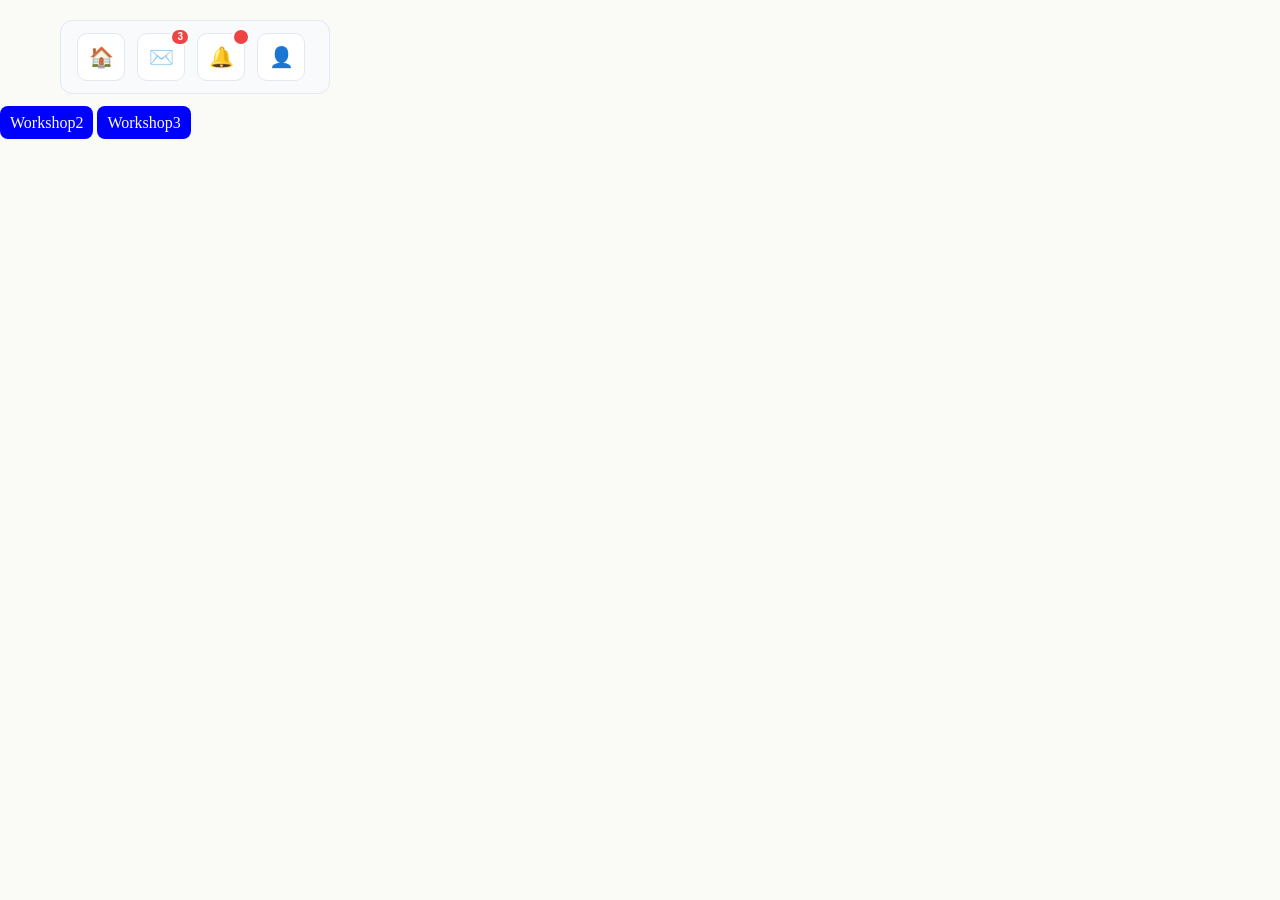
<file: index.html>
<!DOCTYPE html>
<html lang="en">

<head>
    <meta charset="UTF-8">
    <meta name="viewport" content="width=device-width, initial-scale=1.0">
    <title>Workshop1</title>
    <link rel="stylesheet" href="workshop1.css">
</head>

<body>
    <div class="toolbar">
        <button class="icon-btn" aria-label="Home">
            <span class="icon">🏠</span>
        </button>

        <button class="icon-btn" aria-label="Messages">
            <span class="icon">✉️</span>
            <span class="badge">3</span>
        </button>

        <button class="icon-btn" aria-label="Notifications">
            <span class="icon">🔔</span>
            <span class="badge badge--dot"></span>
        </button>

        <button class="icon-btn" aria-label="Profile">
            <span class="icon">👤</span>
        </button>
    </div>
    <div class="workshop">
        <a href="workshop2/workshop2.html">Workshop2</a>
        <a href="workshop3/workshop3.html">Workshop3</a>
    </div>
</body>

</html>
</file>
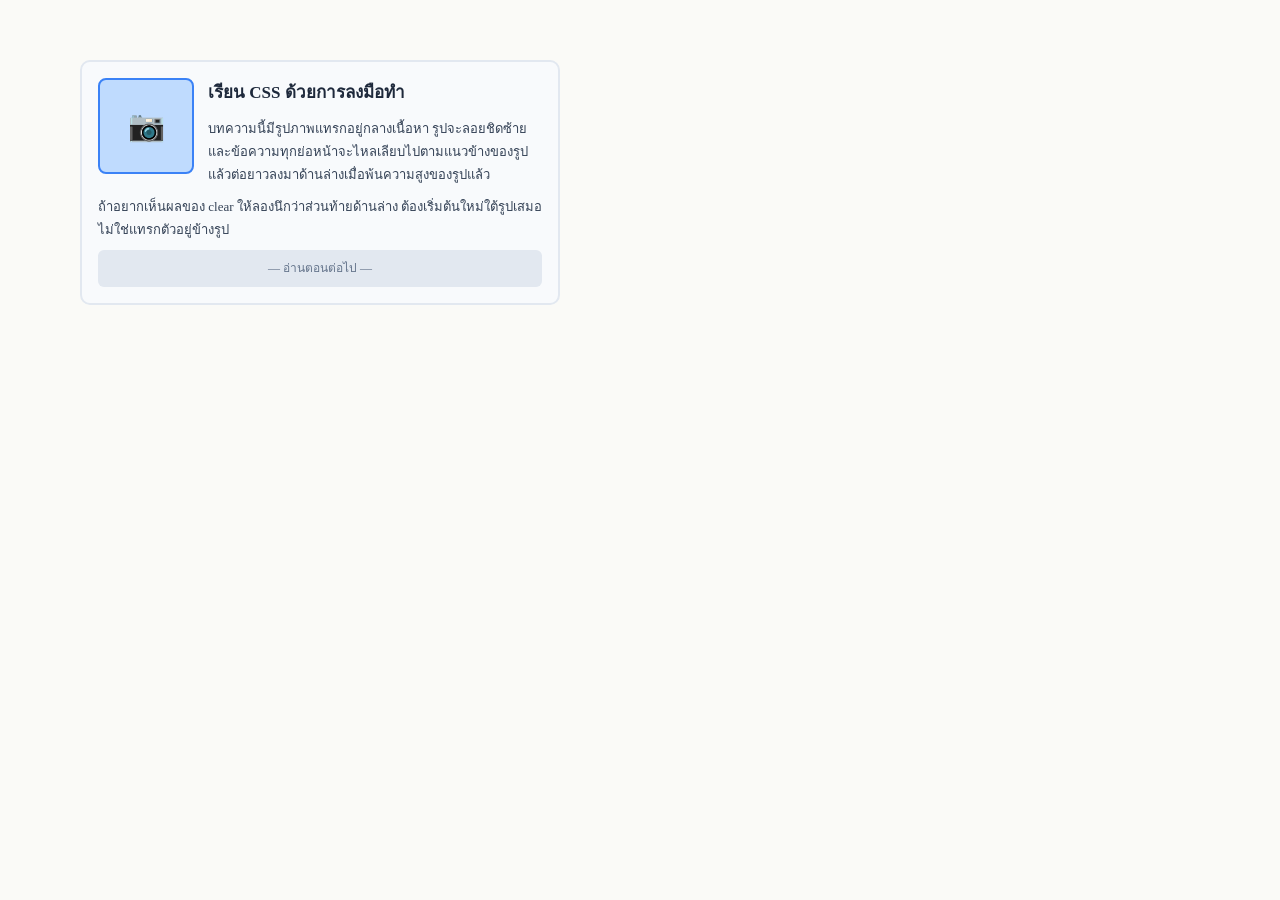
<file: workshop2/workshop2.html>
<!DOCTYPE html>
<html lang="en">

<head>
    <meta charset="UTF-8">
    <meta name="viewport" content="width=device-width, initial-scale=1.0">
    <title>Workshop2</title>
    <link rel="stylesheet" href="workshop2.css">
</head>

<body>
    <article class="article">
        <div class="photo">📷</div>
        <h2 class="headline">เรียน CSS ด้วยการลงมือทำ</h2>
        <p class="text">
            บทความนี้มีรูปภาพแทรกอยู่กลางเนื้อหา รูปจะลอยชิดซ้าย
            และข้อความทุกย่อหน้าจะไหลเลียบไปตามแนวข้างของรูป
            แล้วต่อยาวลงมาด้านล่างเมื่อพ้นความสูงของรูปแล้ว
        </p>
        <p class="text">
            ถ้าอยากเห็นผลของ clear ให้ลองนึกว่าส่วนท้ายด้านล่าง
            ต้องเริ่มต้นใหม่ใต้รูปเสมอ ไม่ใช่แทรกตัวอยู่ข้างรูป
        </p>
        <div class="footer">— อ่านตอนต่อไป —</div>
    </article>
</body>

</html>
</file>
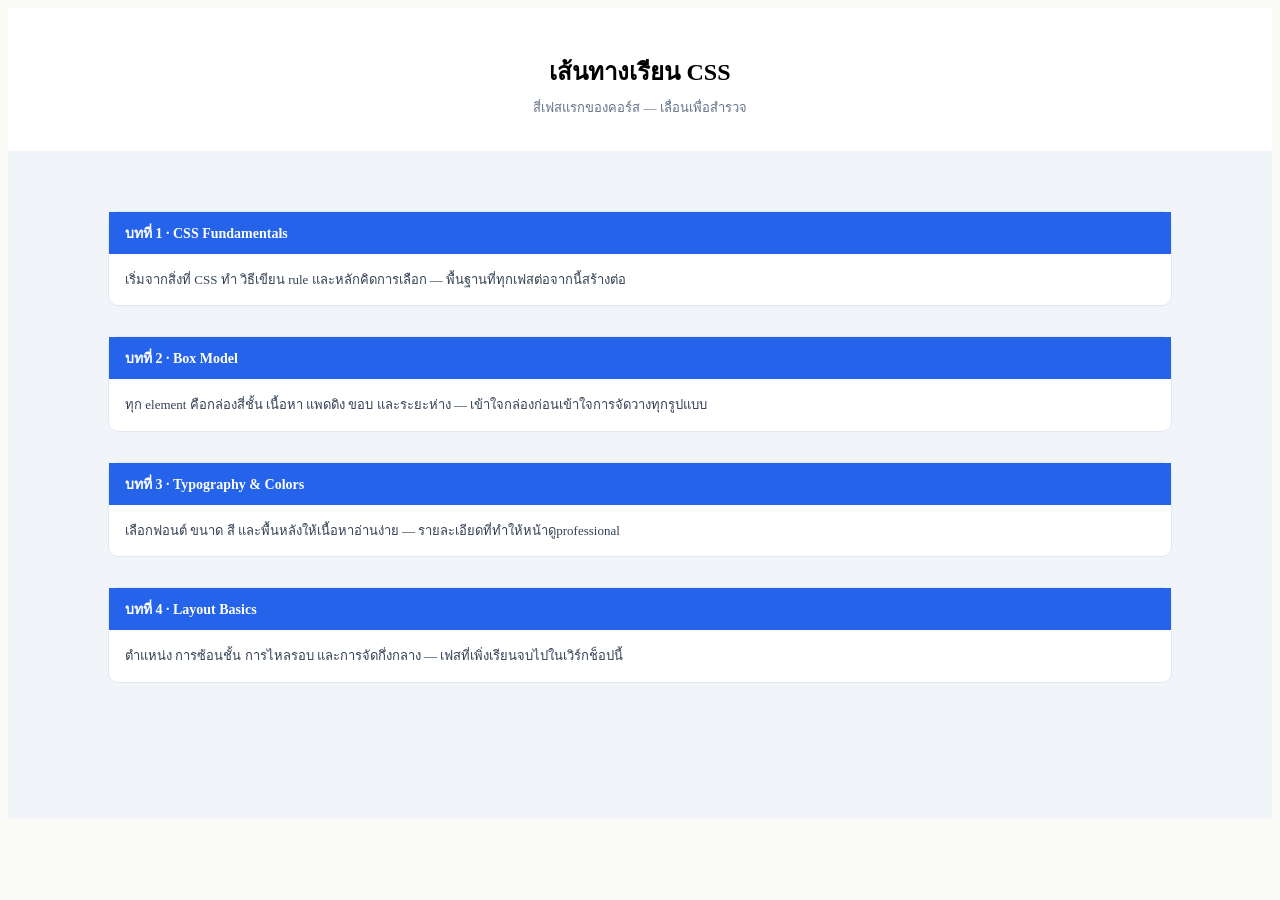
<file: workshop3/workshop3.html>
<!DOCTYPE html>
<html lang="en">

<head>
    <meta charset="UTF-8">
    <meta name="viewport" content="width=device-width, initial-scale=1.0">
    <title>Workshop3</title>
    <link rel="stylesheet" href="workshop3.css">
</head>

<body>
    <div class="page">
        <header class="hero">
            <div class="container">
                <h1 class="page-title">เส้นทางเรียน CSS</h1>
                <p class="page-sub">สี่เฟสแรกของคอร์ส — เลื่อนเพื่อสำรวจ</p>
            </div>
        </header>

        <main class="content">
            <section class="chapter">
                <h2 class="chapter-head">บทที่ 1 · CSS Fundamentals</h2>
                <p class="chapter-body">
                    เริ่มจากสิ่งที่ CSS ทำ วิธีเขียน rule และหลักคิดการเลือก —
                    พื้นฐานที่ทุกเฟสต่อจากนี้สร้างต่อ
                </p>
            </section>

            <section class="chapter">
                <h2 class="chapter-head">บทที่ 2 · Box Model</h2>
                <p class="chapter-body">
                    ทุก element คือกล่องสี่ชั้น เนื้อหา แพดดิง ขอบ และระยะห่าง —
                    เข้าใจกล่องก่อนเข้าใจการจัดวางทุกรูปแบบ
                </p>
            </section>

            <section class="chapter">
                <h2 class="chapter-head">บทที่ 3 · Typography &amp; Colors</h2>
                <p class="chapter-body">
                    เลือกฟอนต์ ขนาด สี และพื้นหลังให้เนื้อหาอ่านง่าย —
                    รายละเอียดที่ทำให้หน้าดูprofessional
                </p>
            </section>

            <section class="chapter">
                <h2 class="chapter-head">บทที่ 4 · Layout Basics</h2>
                <p class="chapter-body">
                    ตำแหน่ง การซ้อนชั้น การไหลรอบ และการจัดกึ่งกลาง —
                    เฟสที่เพิ่งเรียนจบไปในเวิร์กช็อปนี้
                </p>
            </section>
        </main>
    </div>
</body>

</html>
</file>
<file: workshop1.css>
* {
  box-sizing: border-box;
  margin: 0;
  padding: 0;
}

body {
  width: 100vw;
  height: auto;
  background-color: #fafaf7;
}

/* body div {
  min-height: 800px;
} */

.toolbar {
  display: inline-block;
  margin: 20px 60px;
  padding: 12px 16px;
  background: #f8fafc;
  border: 1px solid #e2e8f0;
  border-radius: 12px;
}

.icon-btn {
  position: relative;
  width: 48px;
  height: 48px;
  margin-right: 8px;
  background: white;
  border: 1px solid #e2e8f0;
  border-radius: 10px;
  cursor: pointer;
}

.icon {
  font-size: 20px;
  line-height: 46px;
  text-align: center;
}

.badge {
  position: absolute;
  top: -6px;
  right: -6px;
  z-index: 1;
  min-width: 18px;
  height: 18px;
  padding: 0 5px;
  background: #ef4444;
  border: 2px solid white;
  border-radius: 999px;
  font-size: 10px;
  font-weight: 700;
  line-height: 14px;
  color: white;
  text-align: center;
}

.workshop a {
  text-decoration: none;
  border-radius: 8px;
  background: blue;
  color: #fafaf7;
  padding: 8px 10px;
}
</file>
<file: workshop2/workshop2.css>
* {
  box-sizing: border-box;
  margin: 0;
  padding: 0;
}

body {
  background-color: #fafaf7;
}

.article {
  width: 480px;
  margin: 60px 80px;
  padding: 16px;
  background: #f8fafc;
  border: 2px solid #e2e8f0;
  border-radius: 10px;
  font-size: 13px;
  line-height: 1.8;
}

.photo {
  float: left;
  width: 96px;
  height: 96px;
  margin: 0 14px 8px 0;
  border: 2px solid #3b82f6;
  border-radius: 8px;
  background: #bfdbfe;
  font-size: 30px;
  line-height: 92px;
  text-align: center;
}

.headline {
  margin: 0 0 8px 0;
  font-size: 17px;
  color: #1e293b;
}

.text {
  margin: 0 0 8px 0;
  color: #334155;
}

.footer {
  display: flex;
  justify-content: center;
  align-items: center;
  background: #e2e8f0;
  border-radius: 6px;
  margin-top: 8px;
  padding: 8px 12px;
  font-size: 12px;
  color: #64748b;
}
</file>
<file: workshop3/workshop3.css>
* {
  box-sizing: border-box;
  margin: 0z;
  padding: 0;
}

body {
  background-color: #fafaf7;
}

.page {
  background: #f1f5f9;
  display: block;
  padding: 0 0 24px 0;
}

.hero {
  display: flex;
  justify-content: center;
  align-items: center;
  background: white;
  padding: 28px 0 20px 0;
}

.container {
  max-width: 520px;
  margin-inline: auto;
  padding: 0 16px;
}

.page-title {
  margin-bottom: 6px;
  font-size: 24px;
  text-align: center;
}

.page-sub {
  margin-top: 6px;
  font-size: 13px;
  color: #64748b;
  text-align: center;
}

.content {
  background: #f1f5f9;
  margin: 40px 0 80px 0;
  padding: 20px 100px;
  display: flex;
  flex-direction: column;
  gap: 18px;
}

.chapter {
  margin-bottom: 12px;
  background: white;
  border: 1px solid #e2e8f0;
  border-radius: 10px;
}

section {
  display: block;
}

.chapter-head {
  position: sticky;
  z-index: 10;
  margin: 0;
  top: 0;
  padding: 10px 16px;
  background: #2563eb;
  color: white;
  font-size: 14px;
}

.chapter-body {
  margin: 0;
  padding: 14px 16px;
  font-size: 13px;
  line-height: 1.8;
  color: #334155;
}
</file>
